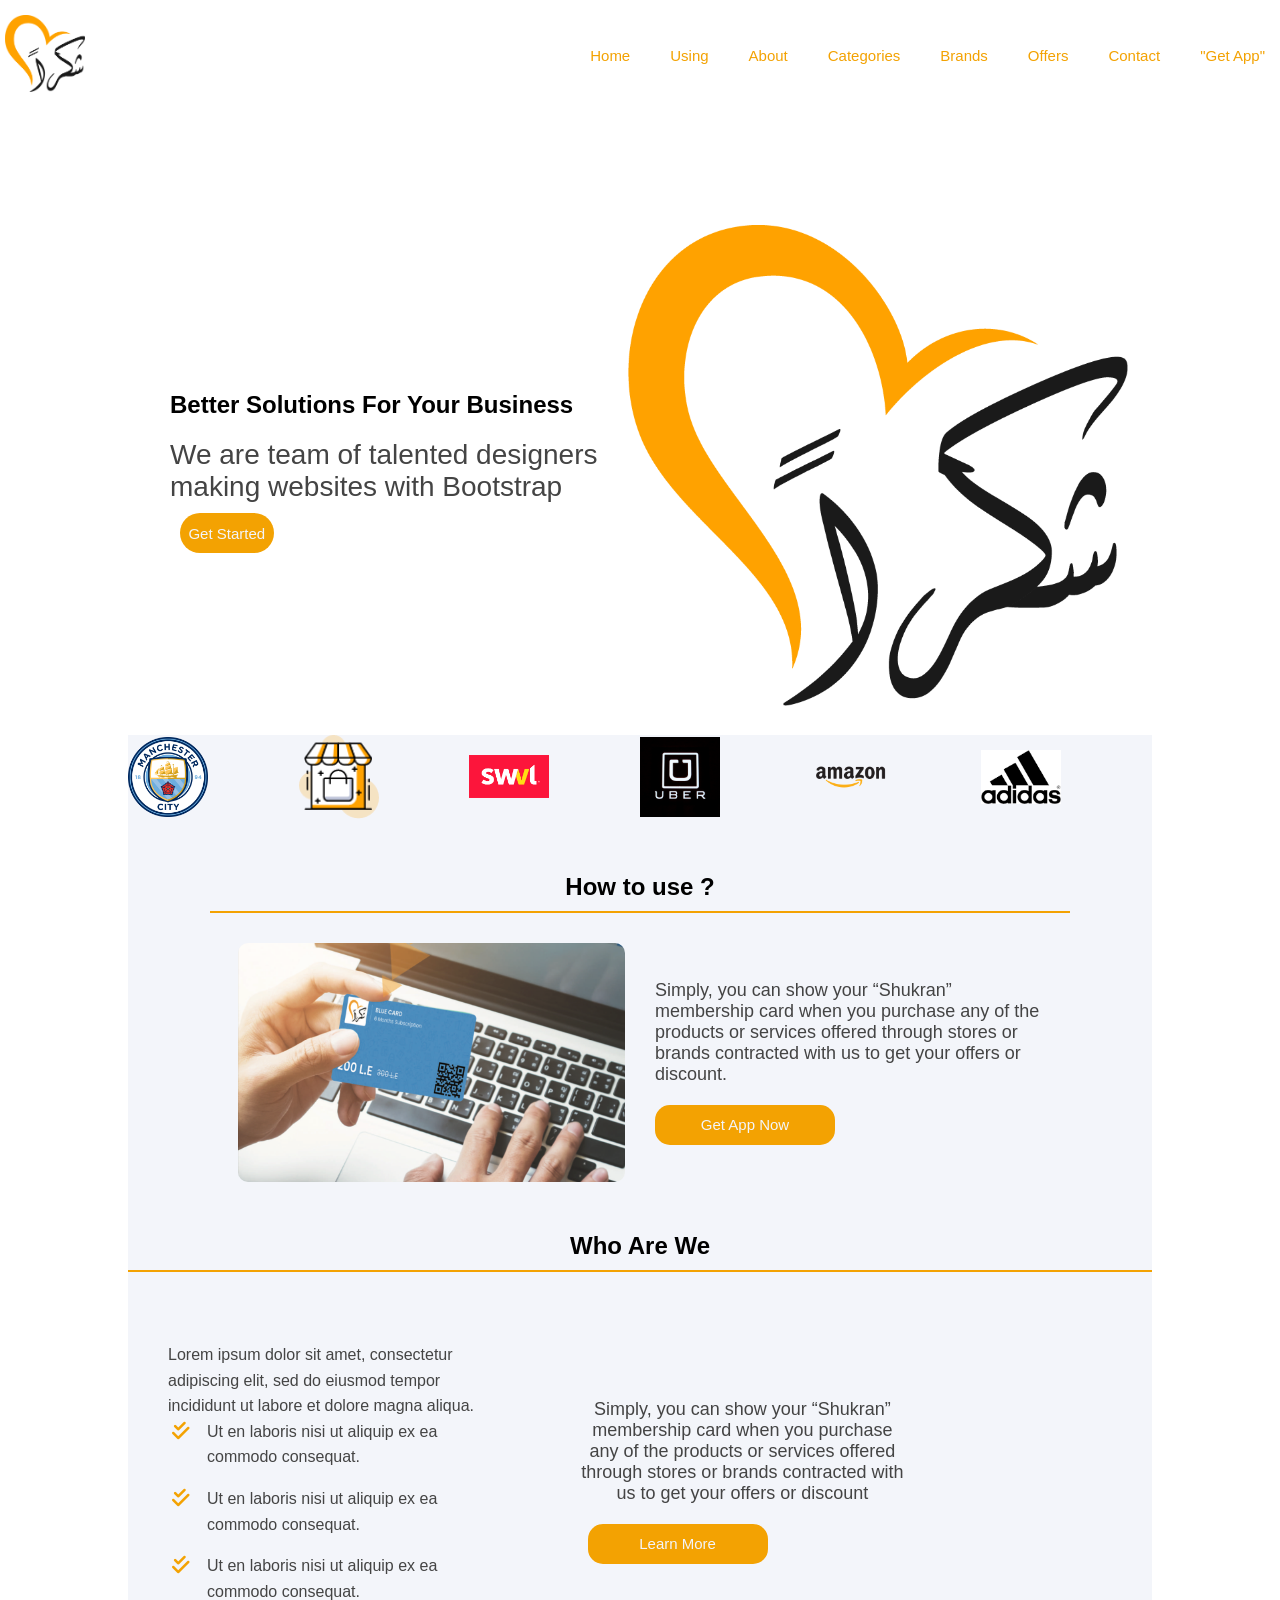
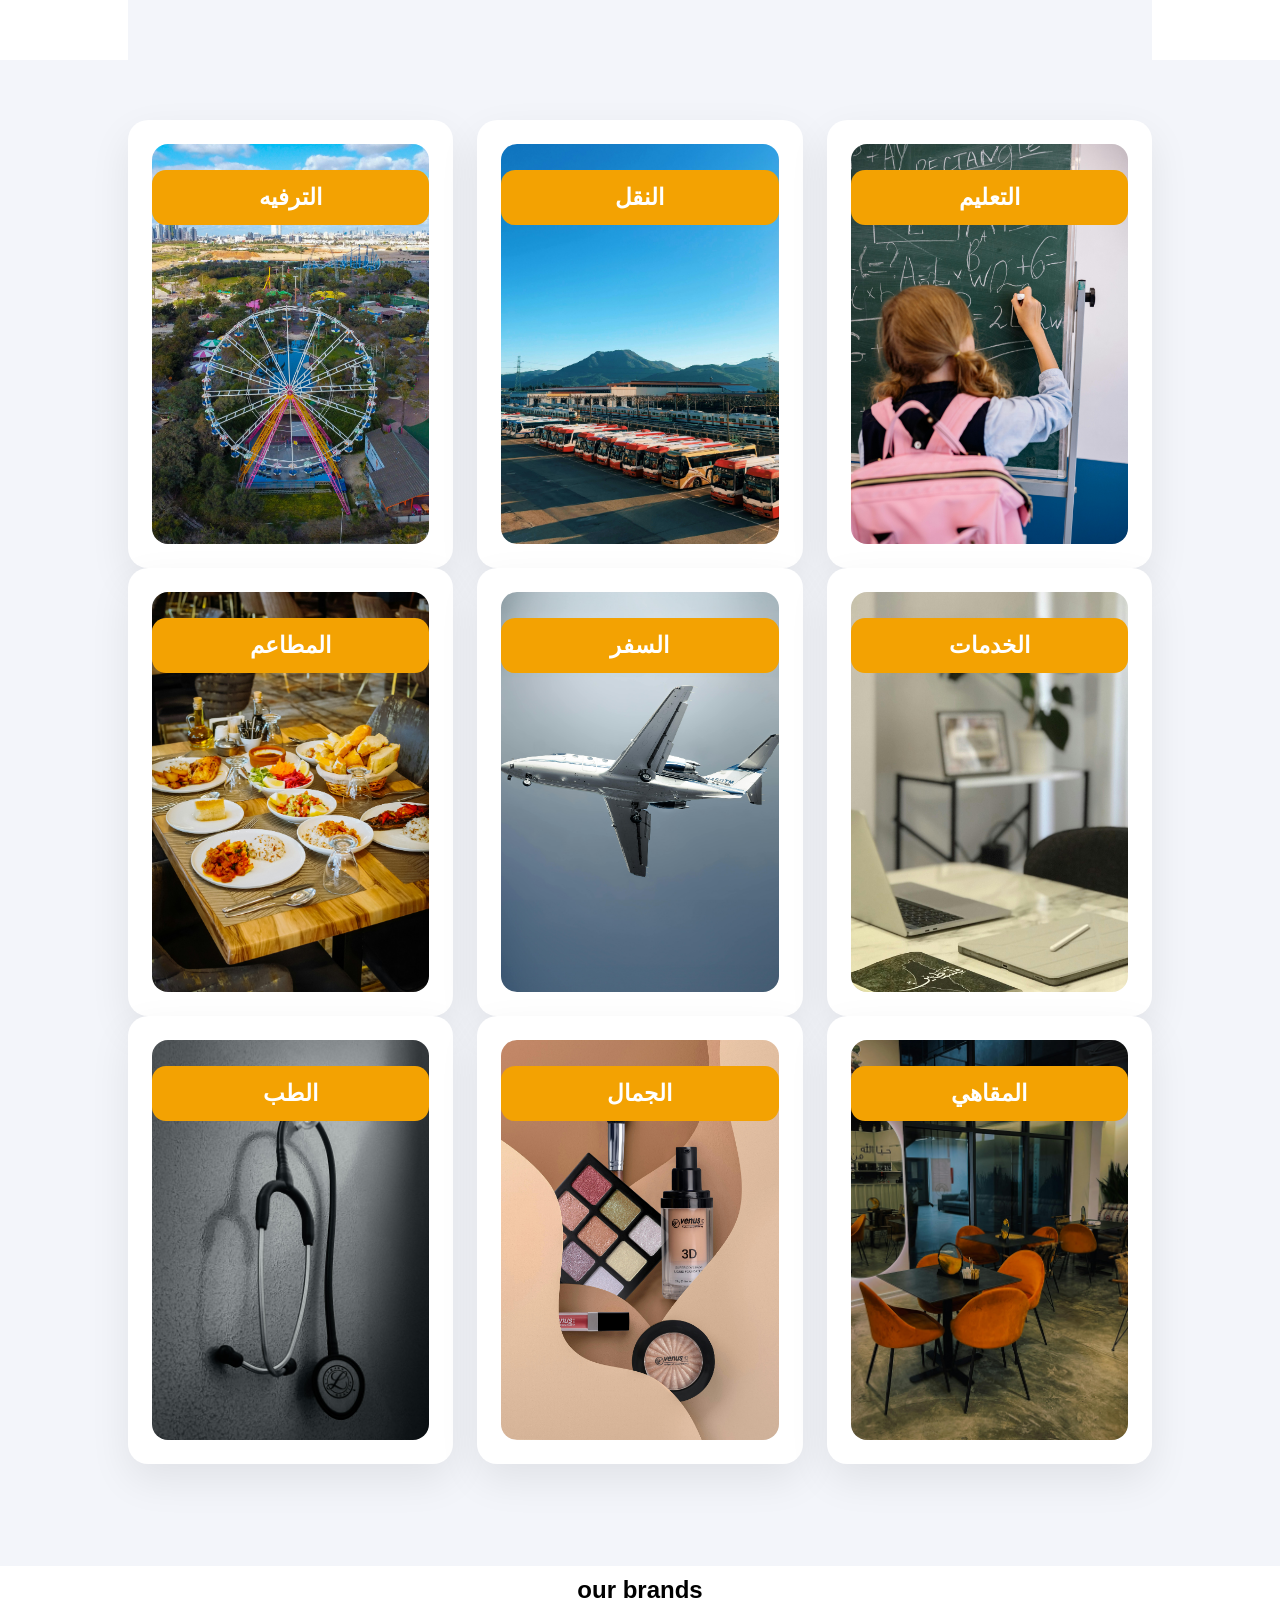
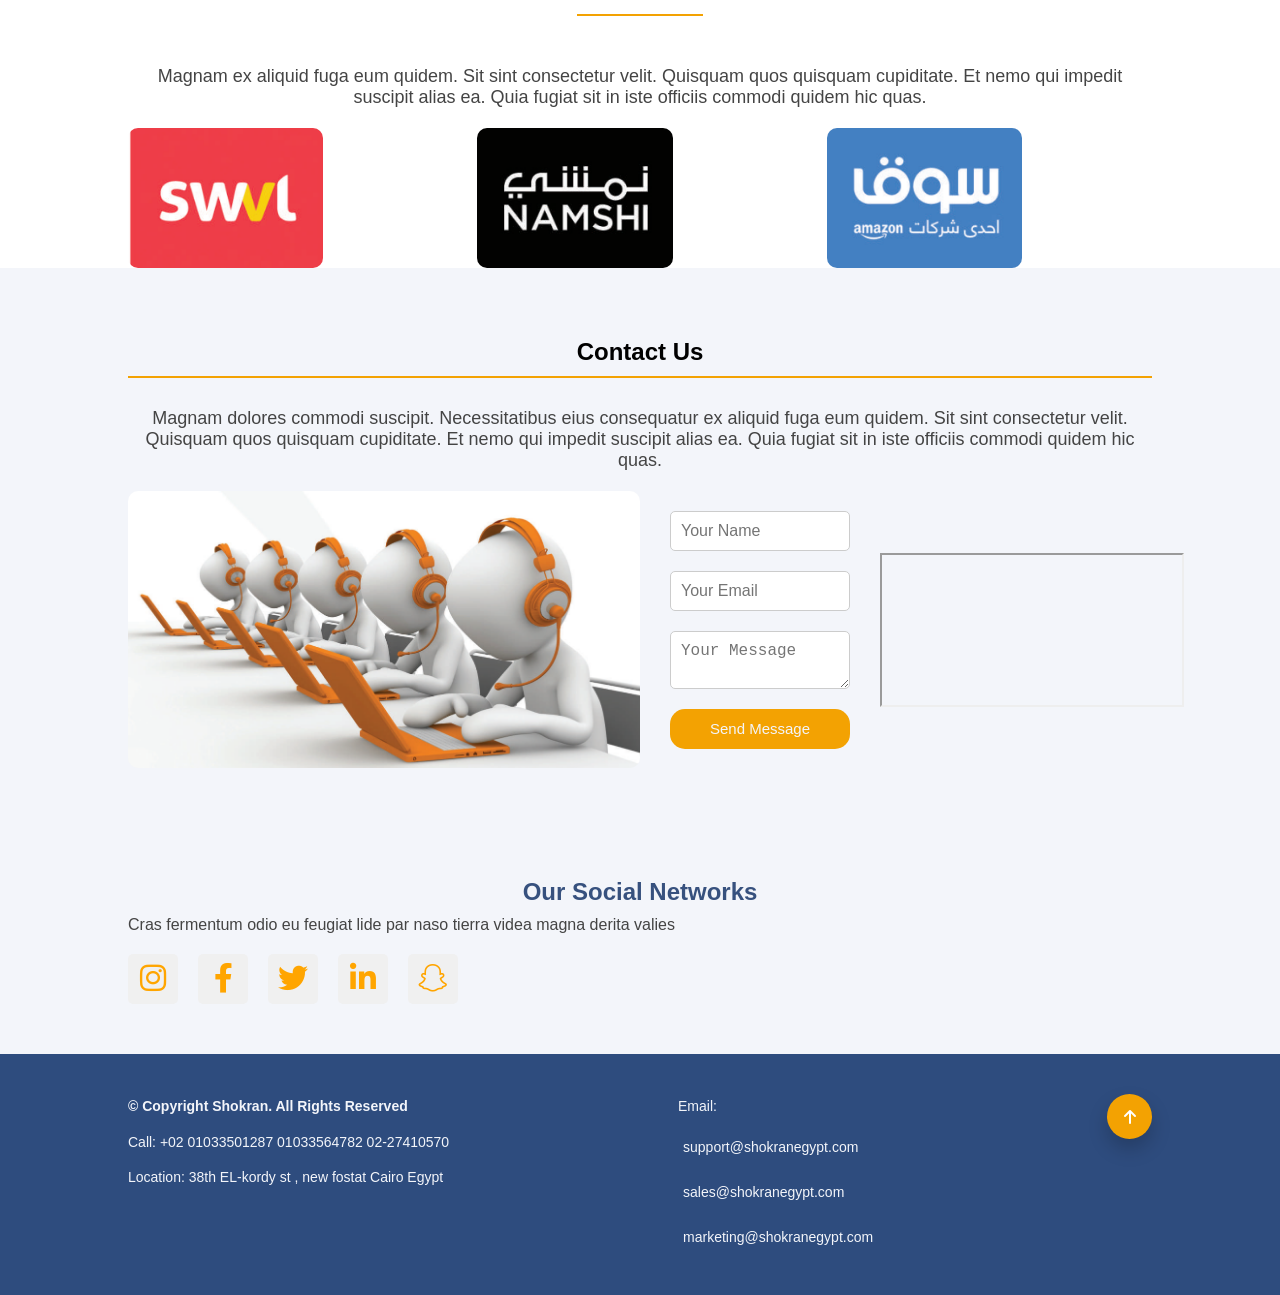
<file: index.html>
<!DOCTYPE html>
<html lang="en">

<head>
    <meta charset="UTF-8">
    <meta name="viewport" content="width=device-width, initial-scale=1.0">
    <title>shokran</title>
    <link rel="preconnect" href="https://fonts.googleapis.com">
    <link rel="preconnect" href="https://fonts.gstatic.com" crossorigin>
    <link
        href="https://fonts.googleapis.com/css2?family=EB+Garamond:ital,wght@0,400..800;1,400..800&family=Lato:ital,wght@0,100;0,300;0,400;0,700;0,900;1,100;1,300;1,400;1,700;1,900&family=PT+Serif:ital,wght@0,400;0,700;1,400;1,700&family=Roboto:ital,wght@0,100..900;1,100..900&display=swap"
        rel="stylesheet">
    <link href="./css/stayle.css" rel="stylesheet">
    <link rel="stylesheet" href="./assets/vendors/awesome/all.min.css">
    <link rel="stylesheet" href="https://cdnjs.cloudflare.com/ajax/libs/font-awesome/6.0.0/css/all.min.css">
</head>

<body id="top">
    <!-- --------------------header------------- -->
    <header class="header">
        <div class="container">
            <a href="./index.html" class="logo">
                <img src="./assets/images/shokran.png" alt="shokran lgo">
            </a>
            <nav>
                <ul class="nav">
                    <li><a href="#hero" class="active">home</a></li>
                    <li><a href="#how-to-use">using</a></li>
                    <li><a href="#about">about</a></li>
                    <li><a href="#categories">categories</a></li>
                    <li><a href="#brands">brands</a></li>
                    <li><a href="./offers.html">offers</a></li>
                    <li><a href="#contact">contact</a></li>
                    <li><a class="getstarted" href="#about">"get app"</a></li>
                </ul>
                <i class="fa-solid fa-bars"></i>
            </nav>
        </div>
    </header>
    <!-- --------------------hero-------------------- -->
    <section class="hero" id="hero">
        <div class="container">
            <div class="hero-content">
                <h1>Better Solutions For Your Business</h1>
                <p>We are team of talented designers making websites with Bootstrap</p>
                <button>get started</button>
            </div>
            <div class="hero-img">
                <img src="./assets/images/shokran.png">
            </div>
        </div>
    </section>
    <section class="container">
        <div class="row">
            <div class="claint"><img src="./assets/images/client-1.png" alt="claint-1"></div>
            <div class="claint"><img src="./assets/images/client-2.png" alt="claint-2"></div>
            <div class="claint"><img src="./assets/images/client-3.png" alt="claint-3"></div>
            <div class="claint"><img src="./assets/images/client-4.png" alt="claint-4"></div>
            <div class="claint"><img src="./assets/images/client-5.png" alt="claint-5"></div>
            <div class="claint"><img src="./assets/images/client-6.png" alt="claint-6"></div>
        </div>
    </section>
    <section class="container" id="how-to-use">
        <div class="main">
            <div class="box">
                <h2>How to use ?</h2>
                <div class="main-content">
                    <div class="use-img">
                        <img src="./assets/images/use.png" alt="use">
                    </div>
                    <div class="text-box">
                        <p>
                            Simply, you can show your “Shukran” membership card when you purchase any of the products or services
                            offered through stores or brands contracted with us to get your offers or discount.
                        </p>
                        <button>get app now</button>
                    </div>
                </div>
            </div>
        </div>
    </section>
     <section class="about" id="about">
      
            <div class="text-box">
                <h2>Who Are We</h2>
                <div class="about-0">
                    <div class="text-about-1">
                    <p>Lorem ipsum dolor sit amet, consectetur adipiscing elit, sed do eiusmod tempor incididunt ut labore et dolore magna aliqua.</p>
                <div class="about-point">
                    <i class="fa-solid fa-check-double"></i>
                    <p>Ut en laboris nisi ut aliquip ex ea commodo consequat.</p>
                </div>
                <div class="about-point">
                    <i class="fa-solid fa-check-double"></i>
                    <p>Ut en laboris nisi ut aliquip ex ea commodo consequat.</p>
                </div>
                <div class="about-point">
                    <i class="fa-solid fa-check-double"></i>
                    <p>Ut en laboris nisi ut aliquip ex ea commodo consequat.</p>
                </div>

            </div>
                    <div class="text-about-2">
                         <p>
                            Simply, you can show your “Shukran” membership card when you purchase any of the products or services
                            offered through stores or brands contracted with us to get your offers or discount
                         </p>
                           
                        <button>learn more</button>
                    </div>
                </div>
            </div>
        
    </section>
    <section class="categoris" id="categories">
        <div class="container">
            <div class="cards-grid">
                <div class="card">
                    <img src="./assets/images/s1.jpg" alt="الترفيه">
                  
                    <button>الترفيه</button>
                </div>
                <div class="card">
                    <img src="./assets/images/s2.jpg" alt="النقل">
                   
                    <button>النقل</button>
                </div>
                <div class="card">
                    <img src="./assets/images/s3.jpg" alt="التعليم">
                    
                    <button>التعليم</button>
                </div>
            </div>
             <div class="cards-grid">
                <div class="card">
                    <img src="./assets/images/s4.jpg" alt="المطاعم">
                  
                    <button>المطاعم</button>
                </div>
                <div class="card">
                    <img src="./assets/images/s5.jpg" alt="السفر">
                 
                    <button>السفر</button>
                </div>
                <div class="card">
                    <img src="./assets/images/s6.jpg" alt="الخدمات">
                  
                    <button>الخدمات</button> 
                </div>
            </div>
             <div class="cards-grid">
                <div class="card">
                    <img src="./assets/images/s7.jpg" alt="الطب">
                  
                    <button>الطب</button>
                </div>
                <div class="card">
                    <img src="./assets/images/s8.jpg" alt="الجمال">
                  
                    <button>الجمال</button>
                </div>
                <div class="card">
                    <img src="./assets/images/s9.jpg" alt="المقاهي">
                    
                        <button>المقاهي</button>
                </div>gigg
            </div>
        </div>
    </section>
    <section class="container">
        <div class="brands">
        <h2>our brands</h2>

<p>Magnam ex aliquid fuga eum quidem. Sit sint consectetur velit. Quisquam quos quisquam cupiditate. Et nemo qui impedit suscipit alias ea. Quia fugiat sit in iste officiis commodi quidem hic quas.</p>
  </div>
  </section>
  <div class="i-brands" id="brands">
    <div class="img">
    <img src="./assets/images/p5.png" alt="brand-1">
    <img src="./assets/images/p6.png" alt="brand-2">
    <img src="./assets/images/p7.png" alt="brand-3">
</div>
  </div>
  <section class="contact" id="contact">
    <div class="container">
        <h2>Contact Us</h2>
        <p>Magnam dolores commodi suscipit. Necessitatibus eius consequatur ex aliquid fuga eum quidem. Sit sint consectetur velit. Quisquam quos quisquam cupiditate. Et nemo qui impedit suscipit alias ea. Quia fugiat sit in iste officiis commodi quidem hic quas.</p>
    </div>  
    <div class="contact-form">
        
           
                <img src="./assets/images/p9.png" alt="use">
            
            
<form action="">
            <input type="text" placeholder="Your Name">
            <input type="email" placeholder="Your Email">
            <textarea placeholder="Your Message"></textarea>
            <button type="submit">Send Message</button>
        </form>
        <iframe src="" frameborder="500"></iframe>
       
    </div>
  </section>

    <section class="social-section">
        <div class="container">
            <h2>Our Social Networks</h2>
            <p>Cras fermentum odio eu feugiat lide par naso tierra videa magna derita valies</p>
            <div class="social-icons">
                <a href=""><i class="fab fa-instagram"></i></a>
                <a href=""><i class="fab fa-facebook-f"></i></a>
                <a href=""><i class="fab fa-twitter"></i></a>
                <a href=""><i class="fab fa-linkedin-in"></i></a>
                <a href=""><i class="fab fa-snapchat-ghost"></i></a>
            </div>
        </div>
    </section>

    <footer class="footer">
        <div class="container footer-inner">
            <div class="footer-left">
                <p>© Copyright Shokran. All Rights Reserved</p>
                <p>Call: +02 01033501287 01033564782 02-27410570</p>
                <p>Location: 38th EL-kordy st , new fostat Cairo Egypt</p>
            </div>
            <div class="footer-right">
                <p>Email:</p>
                <a href="mailto:support@shokranegypt.com">support@shokranegypt.com</a>
                <a href="mailto:sales@shokranegypt.com">sales@shokranegypt.com</a>
                <a href="mailto:marketing@shokranegypt.com">marketing@shokranegypt.com</a>
            </div>
            <a class="top-button" href="#top"><i class="fa-solid fa-arrow-up"></i></a>
        </div>
    </footer>

    <script src="./main.js"></script>
</body>

</html>
</file>
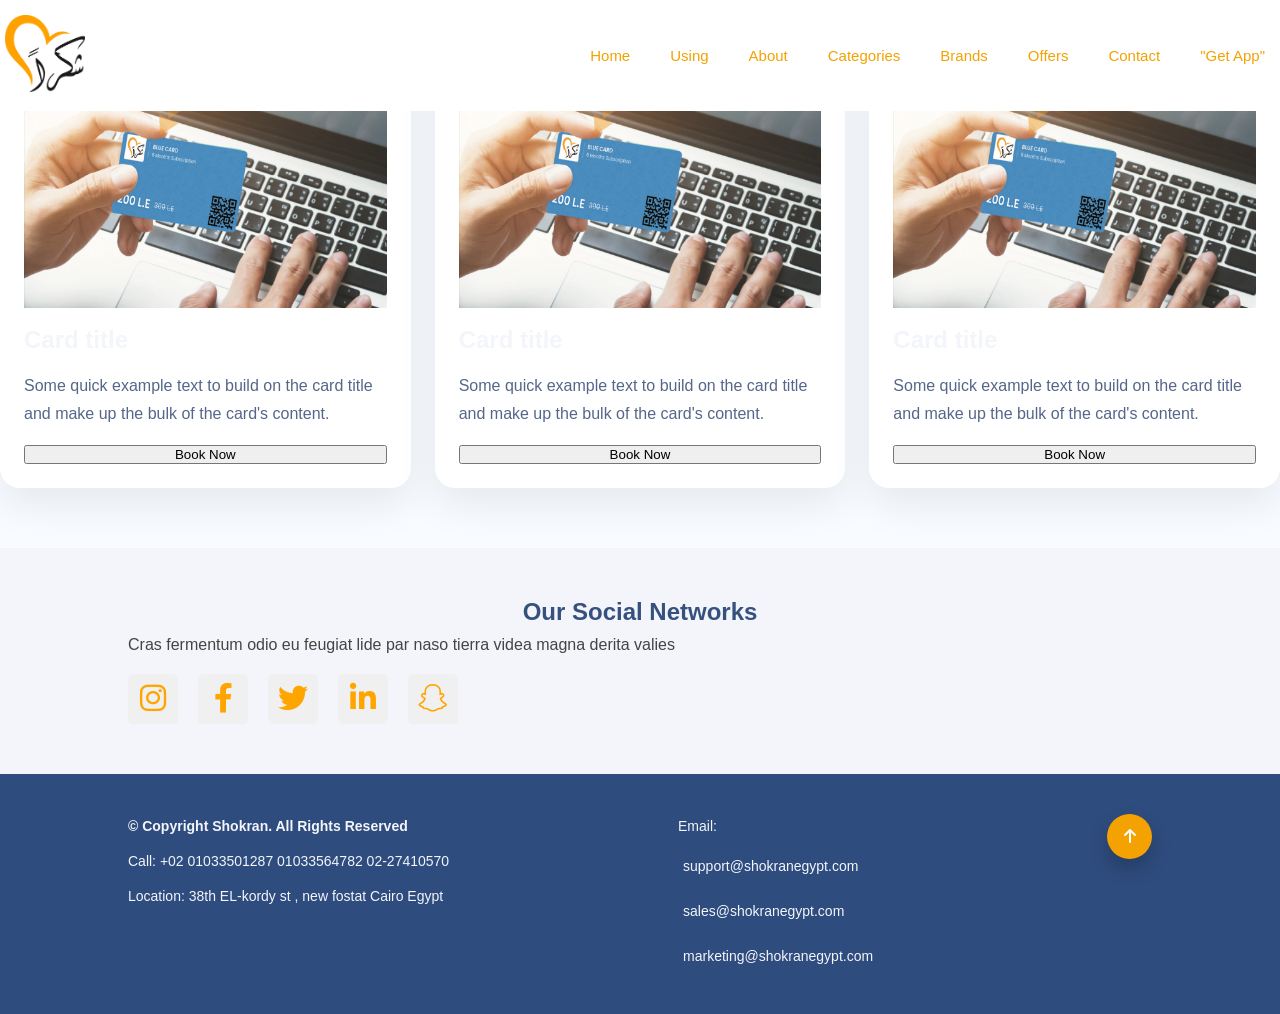
<file: offers.html>
<!DOCTYPE html>
<html lang="en">
<head>
    <meta charset="UTF-8">
    <meta name="viewport" content="width=device-width, initial-scale=1.0">
    <title>shokran</title>
    <link rel="preconnect" href="https://fonts.googleapis.com">
    <link rel="preconnect" href="https://fonts.gstatic.com" crossorigin>
    <link href="https://fonts.googleapis.com/css2?family=EB+Garamond:ital,wght@0,400..800;1,400..800&family=Lato:ital,wght@0,100;0,300;0,400;0,700;0,900;1,100;1,300;1,400;1,700;1,900&family=PT+Serif:ital,wght@0,400;0,700;1,400;1,700&family=Roboto:ital,wght@0,100..900;1,10０..9００&display=swap" rel="stylesheet">
    <link href="./css/stayle.css" rel="stylesheet">
    <link rel="stylesheet" href="https://cdnjs.cloudflare.com/ajax/libs/font-awesome/6.0.0/css/all.min.css">
</head>
<body id="top">
  
    <!-- --------------------header------------- -->
    <header class="header">
        <div class="container">
            <a href="./index.html" class="logo">
                <img src="./assets/images/shokran.png" alt="shokran lgo">
            </a>
            <nav>
                <ul class="nav">
                    <li><a href="#hero" class="active">home</a></li>
                    <li><a href="using">using</a></li>
                    <li><a href="#about">about</a></li>
                    <li><a href="#services">categories</a></li>
                    <li><a href="#brands">brands</a></li>
                    <li><a href="./index.html">offers</a></li>
                    <li><a href="#contact">contact</a></li>
                    <li><a class="getstarted" href="#about">"get app"</a></li>
                </ul>
                <i class="fa-solid fa-bars"></i>
            </nav>
        </div>
    </header>
    <section class="cards-section" id="offers">
        <div class="container">
            <div class="cards-grid">
                <article class="card">
                    <img src="./assets/images/use.png" alt="Offer 1">
                    <h2>Card title</h2>
                    <p>Some quick example text to build on the card title and make up the bulk of the card's content.</p>

                    <button type="button">Book Now</button>
                </article>
                <article class="card">
                    <img src="./assets/images/use.png" alt="Offer 2">
                     <h2>Card title</h2>
                    <p>Some quick example text to build on the card title and make up the bulk of the card's content.</p>
                    <button type="button">Book Now</button>
                </article>
                <article class="card">
                    <img src="./assets/images/use.png" alt="Offer 3">
                     <h2>Card title</h2>
                    <p>Some quick example text to build on the card title and make up the bulk of the card's content.</p>
                    <button type="button">Book Now</button>
                </article>
            </div>
        </div>
    </section>
        
    <section class="social-section">
        <div class="container">
            <h2>Our Social Networks</h2>
            <p>Cras fermentum odio eu feugiat lide par naso tierra videa magna derita valies</p>
            <div class="social-icons">
                <a href=""><i class="fab fa-instagram"></i></a>
                <a href=""><i class="fab fa-facebook-f"></i></a>
                <a href=""><i class="fab fa-twitter"></i></a>
                <a href=""><i class="fab fa-linkedin-in"></i></a>
                <a href=""><i class="fab fa-snapchat-ghost"></i></a>
            </div>
        </div>
    </section>

    <footer class="footer">
        <div class="container footer-inner">
            <div class="footer-left">
                <p>© Copyright Shokran. All Rights Reserved</p>
                <p>Call: +02 01033501287 01033564782 02-27410570</p>
                <p>Location: 38th EL-kordy st , new fostat Cairo Egypt</p>
            </div>
            <div class="footer-right">
                <p>Email:</p>
                <a href="mailto:support@shokranegypt.com">support@shokranegypt.com</a>
                <a href="mailto:sales@shokranegypt.com">sales@shokranegypt.com</a>
                <a href="mailto:marketing@shokranegypt.com">marketing@shokranegypt.com</a>
            </div>
            <a class="top-button" href="#top"><i class="fa-solid fa-arrow-up"></i></a>
        </div>
    </footer>
    
</body>
</html>
</file>
<file: css/stayle.css>
/*--------------design variebls-------------------*/
:root{
     --prime: #37517e;
  --orangered: #F3A202;
  --darkblue: #4668a2;
  --lightblue: #73c5eb;
  --grey:#444444;
  --mist: #f3f5fa;
  --white: #fff;
}
/*-----------res css--------------*/
*{
    box-sizing: border-box;
    padding: 0;
    margin: 0;
}
html{
    scroll-behavior: smooth;
}
@keyframes floatImg {
    0% {
        transform: translateY(0px);
    }
    50% {
        transform: translateY(-20px);
    }
    100% {
        transform: translateY(0px);
    }
}
body{
    font-family: "Open Sans", sans-serif;
  color: var(--grey);
    background-color: var(--ink);
    color: var(--mist);

}
.header{
    position: fixed;
    top: 0;
    background-color: white;
    width: 100%;
    padding: 10px 0px;
    z-index: 1000;
}
.container{
    display: flex;
    width: 80%;
    max-width: 1500px;
    min-width: 350px;
    margin: auto;
    justify-content: space-between;
    align-items: center; 
  


}
a {
  color: var(--orangered);
  text-decoration: none;
  position: relative;
  padding: 5px;
}

a:hover {
  color: var(--lightblue);
  text-decoration: none;
}
a img {
    width: 80px;
}
.header .container nav {
    display: flex;
    align-items: center;
    gap: 20px;
}

.header .container nav i{
    display: none;
    font-size: 28px;
    cursor: pointer;
    color: var(--grey);
}

.header .container ul{
    display: flex;
    flex-wrap: wrap;
    justify-content: space-between;
    gap: 10px;
}

.header .container ul li{
    list-style: none;
    padding: 10px;
    font-size: 15px;
    text-transform: capitalize;
    color: var(--grey);
}

/*----------------hero-------------------*/
.hero{
margin-top: 200px;
    background-color: white;
    width: 100%;
    padding: 15px 0px;
  
}
.hero .container{
     display: flex;
    width: 85%;
    max-width: 1500px;
    min-width: 350px;
    margin:10PX 100PX;
    justify-content: space-between;
    align-items: center;
    border: 0PX 150PX;
    
    

}
.hero .container .hero-content{
    width: 50%;
    margin-left: 60px;
    
}
.hero .container .hero-content h1{
    color: black;
    padding: 10px;
    margin: 0PX;
    font-weight: bold;
    flex-wrap: wrap;
}
.hero .container .hero-content p{
    color: var(--grey);
    font-size: 28PX;
    padding: 10PX;
    margin: 0px;
}
.hero .container .hero-content button{
    width: 20%;
    height: 40px;
    text-align: center;
    color: #f3f5fa;
    font-size: 15PX;
    text-transform: capitalize;
    padding: 5px;
    border: 0px solid white;
    border-radius: 20PX;
    background-color: var(--orangered);
    cursor: pointer;
    margin-left: 20px;
}
.hero .container .hero-content button:hover{
    transition: 3s;
}
.hero .container .hero-content .hero-img{
    width: 50%;
   
}
.hero .container .hero-img img{
    width: 500px;
    margin-right: 60px;
    animation: floatImg 3s ease-in-out infinite;
}
/*--------------row---------------*/

.container{
    width: 100%;

}
.container .row{
    width: 80%;
    max-width: 1500px;
    min-width: 350px;
    display: flex;
    margin: auto;
    align-items: center;
    justify-content: space-between;
    background-color: var(--mist);
  
}
.container .row .claint{
width: 30%;
}
.container .row .claint img{
 width: 80px;
}
.container{
width: 100%;
}
.container .main{
     width: 80%;
     max-width: 1500px;
     min-width: 350px;
       background-color: white;
    display: flex;
    flex-direction: column;
    margin: auto;
    align-items: center;
    justify-content: center;
    background-color: var(--mist);
}
.container .main .box{
    width: 100%;
    max-width: 900px;
    margin: 20px;
    padding: 20px;
    border-radius: 10px;
}
.container .main .box h2{
    display: block;
    text-align: center;
    color: black;
    padding: 10px 0;
    margin: 0 auto 30px;
    font-weight: bold;
    border-bottom: 2px solid var(--orangered);
}
.container .main .box .main-content{
    display: flex;
    flex-wrap: nowrap;
    gap: 30px;
    align-items: center;
    justify-content: center;
}
.container .main .box .use-img,
.container .main .box .text-box{
    flex: 1 1 45%;
    max-width: 45%;
}
.container .main .box .use-img{
    padding: 0;
    margin: 0;
    border-radius: 10px;
}
.container .main .box .use-img img{
    width: 100%;
    display: block;
    border-radius: 10px;
}
.container .main .box .text-box{
    display: flex;
    flex-direction: column;
    justify-content: center;
}
.container .main .box p{
    color: var(--grey);
    font-size: 18PX;
    padding: 0;
    margin: 0 0 20px;
    text-align: left;
}
.container .main .box button{
    width: fit-content;
    min-width: 180px;
    height: 40px;
    text-align: center;
    color: #f3f5fa;
    font-size: 15PX;
    text-transform: capitalize;
    padding: 5px 15px;
    border: 0px solid white;
    border-radius: 15PX;
    background-color: var(--orangered);
    cursor: pointer;
    margin: 0;
    display: inline-flex;
    align-items: center;
    justify-content: center;
}
@media (max-width: 768px) {
    .container .main .box .main-content{
        flex-direction: column;
    }
    .container .main .box .text-box,
    .container .main .box .use-img{
        max-width: 100%;
        width: 100%;
    }
    .container .main .box p{
        text-align: center;
    }
    .container .main .box button{
        margin: 0 auto;
    }
}
/* ----------------------offers-------------------------- */
.cards-section{
    padding: 60px 0;
    background-color: #f8fbff;
}

.cards-grid{
    display: grid;
    grid-template-columns: repeat(auto-fit, minmax(260px, 1fr));
    gap: 24px;
    width: 100%;
    margin: auto;
}

.card{
    background-color: #fff;
    padding: 24px;
    border-radius: 20px;
    box-shadow: 0 16px 40px rgba(0,0,0,0.08);
    display: flex;
    flex-direction: column;
    gap: 18px;
    position: relative;
    overflow: hidden;
}

.categoris .container .card img{
    width: 100%;
    height: 400px;
    border-radius: 16px;
    object-fit: cover;
    display: block;
    transition: transform 0.3s ease;
}

.categoris .container .card:hover img{
    transform: translateY(-5px);
}

.card p{
    color: #55668a;
    font-size: 16px;
    line-height: 1.7;
}

.categoris .container .card button{
    position: absolute;
    top: 50px;
    left: 24px;
    right: 24px;
    width: auto;
    padding: 14px 0;
    border: none;
    border-radius: 14px;
    background-color: var(--orangered);
    color: #fff;
    cursor: pointer;
    text-transform: uppercase;
    font-weight: 600;
    font-size: 23px;
}

.card button:hover{
    opacity: 0.95;
}

/*--------------social section---------------*/
.social-section {
    width: 100%;
    padding: 50px 0;
    text-align: center;
     background-color: var(--mist);
}

.social-section .container {
    width: 80%;
    max-width: 1500px;
    min-width: 350px;
    display: block;
    margin: auto;
    text-align: center;
}
.social-section h2 {
    display: block;
    text-align: center;
    color: var(--prime);
    margin-bottom: 10px;
    font-size: 24px;
}

.social-section p {
    display: block;
    text-align: left;
    color: var(--grey);
    margin-bottom: 20px;
    font-size: 16px;
}

.social-icons {
    
    text-align: center;
    display: flex;
    justify-content: flex-start;
    gap: 20px;
    align-items: center;
}

.social-icons a i {
    font-size: 30px;
    color: orange;
    transition: color 0.3s ease;
}

.social-icons a:hover i {
    color: var(--darkblue);
}

.social-icons a {
  
    text-decoration: none;
    width: 50px;
    height: 50px;
    background-color: #f0f0f0;
    border-radius: 5px;
    text-align: center;
    line-height: 50px;
    transition: background-color 0.3s ease;
}

.social-icons a:hover {
    background-color: #e0e0e0;
}

/*--------------footer---------------*/
.footer {
    background-color: #2e4c7e;
    color: #f3f5fa;
    padding: 40px 0;
}

.footer .container {
    width: 80%;
    max-width: 1500px;
    min-width: 350px;
    display: flex;
    justify-content: space-between;
    align-items: flex-start;
    gap: 20px;
    margin: auto;
}

.footer-left,
.footer-right {
    display: flex;
    flex-direction: column;
    gap: 10px;
}

.footer-left p,
.footer-right p,
.footer-right a {
    color: #f3f5fa;
    font-size: 14px;
    line-height: 1.8;
}

.footer-left p:first-child {
    font-weight: 600;
}

.footer-right a {
    text-decoration: none;
}

.footer-right a:hover {
    color: var(--orangered);
}

.top-button {
    display: inline-flex;
    width: 45px;
    height: 45px;
    background-color: var(--orangered);
    color: #fff;
    border-radius: 50%;
    justify-content: center;
    align-items: center;
    text-decoration: none;
    box-shadow: 0 10px 20px rgba(0, 0, 0, 0.2);
}

.top-button:hover {
    background-color: #f3c262;
}
.about{
    width: 100%;

}
.about .text-box{
 width: 80%;
 max-width: 1500px;
 min-width: 350px;
       background-color: white;
    display: block;
   flex-wrap: wrap;
    margin: auto;
    align-items: center;
    justify-content: center;
    background-color: var(--mist);
} 
.about .text-box .about-0{
    width: 80%;
    display: flex; 
    align-items: center;
    justify-content: space-between;
}
.about .text-box .text-about-1{
   width: 50%;
   
    margin: 20px;
    padding: 20px;
    border-radius: 10px;
}
.about .text-box .text-about-1 > p{
    color: var(--grey);
    font-size: 16px;
    padding: 0;
    margin: 0 0 24px 0;
    text-align: left;
    line-height: 1.6;
}
.about .text-box .text-about-1 .about-point{
    display: flex;
    align-items: flex-start;
    gap: 14px;
    margin-bottom: 16px;
}
.about .text-box .text-about-1 .about-point i{
    font-size: 20px;
    color: var(--orangered);
    margin-top: 2px;
    min-width: 20px;
    flex-shrink: 0;
    display: inline-block;
}
.about .text-box .text-about-1 .about-point p{
    color: var(--grey);
    font-size: 16px;
    padding: 0;
    margin: 0;
    text-align: left;
    line-height: 1.6;
}
.about .text-box .text-about-2{
   width: 50%;
   
    margin: 20px;
    padding: 20px;
    border-radius: 10px;
    align-items: center;
    justify-content: space-between; 

}
.about .text-box h2{
    display: block;
    text-align: center;
    color: black;
    padding: 10px 0;
    margin: 0 auto 30px;
    font-weight: bold;
    border-bottom: 2px solid var(--orangered);
}
.about .text-box .text-about-1 p{
    color: var(--grey);
    font-size: 16px;
    padding: 0;
    margin: 0;
    text-align: left;
    line-height: 1.6;
}
.about .text-about-1 i{
    font-size: 24px;
    color: var(--orangered);
    margin-top: 3px;
}

.about .text-box .text-about-2 p{
    color: var(--grey);
    font-size: 18PX;
    padding: 0;
    margin: 0 0 20px;
    text-align: center;
}

.about .text-box .text-about-2 button{
    width: fit-content;
    min-width: 180px;
    height: 40px;
    text-align: center;
    color: #f3f5fa;
    font-size: 15PX;
    text-transform: capitalize;
    padding: 5px 15px;
    border: 0px solid white;
    border-radius: 15PX;
    background-color: var(--orangered);
    cursor: pointer;
    margin: 0px 10px;
    display: inline-flex;
    align-items: center;
    justify-content: center;
}
.categoris{
    width: 100%;
    padding: 60px 0;
    background-color: var(--mist);
}
.categoris .container{
    width: 80%;
    max-width: 1500px;
    min-width: 350px;
    display: block;
    margin: auto;
    text-align: center;
}
.categoris .container .cards-grid{
    display: grid;
    grid-template-columns: repeat(3, 1fr);
    gap: 24px;
    width: 100%;
    margin: auto;
}
.container{
width: 100%;
}
.container .brands{
    width: 80%;
    max-width: 1500px;
    min-width: 350px;
    display: flex;
     flex-wrap: wrap;
     gap: 20px;
     align-items: center;
     justify-content: center;
    margin: auto;
    text-align: center;
}
.container .brands h2{
    display: block;
    text-align: center;
    color: black;
    padding: 10px 0;
    margin: 0 auto 30px;
    font-weight: bold;
    border-bottom: 2px solid var(--orangered);
}
 .container .brands p{
    color: var(--grey);
    font-size: 18PX;
    padding: 0;
    margin: 0 0 20px;
    text-align: center;   
 } 
.i-brands {
    width: 100%;
    max-width: 1500px;
    min-width: 350px;
    padding: 0 10%;
    margin: auto;
}

.i-brands .img{
    width: 100%;
    display: grid;
    grid-template-columns: repeat(3, 1fr);
    gap: 24px;
    align-items: center;
}

.i-brands .img img{
    width: 60%;
    height: 140px;
    object-fit: cover;
    margin-left: 0;
    margin-right: 0;
    border-radius: 10px;
    transition: transform 0.3s ease;
}
.contact{
    width: 100%;
    padding: 60px 0;
    background-color: var(--mist);
}
.contact .container{
    width: 80%;
    max-width: 1500px;
    min-width: 350px;
    display: block;
    margin: auto;
    text-align: center;
}
.contact .container h2{
    display: block;
    text-align: center;
    color: black;
    padding: 10px 0;
    margin: 0 auto 30px;
    font-weight: bold;
    border-bottom: 2px solid var(--orangered);
}
.contact .container p{
    color: var(--grey);
    font-size: 18PX;
    padding: 0;
    margin: 0 0 20px;
    text-align: center;   
 }
.contact-form{
    width: 80%;
    max-width: 1500px;
    min-width: 350px;
    display: flex;
    margin: auto;
    gap: 30px;
    align-items: center;
    justify-content: space-between;
}
.contact-form img{
    width: 50%;
    border-radius: 10px;
    object-fit: cover;
}
.contact-form form{
    width: 50%;
    display: flex;
    flex-direction: column;
    gap: 20px;
}
.contact .container form{
    width: 100%;
    max-width: 600px;
    margin: auto;
    display: flex;
    flex-direction: column;
    gap: 20px;

}
.contact-form form input,
.contact-form form textarea{
    width: 100%;
    padding: 10px;
    border: 1px solid #ccc;
    border-radius: 5px;
    font-size: 16px;
}
.contact-form form button{
    width: fit-content;
    min-width: 180px;
    height: 40px;
    text-align: center;
    color: #f3f5fa;
    font-size: 15PX;
    text-transform: capitalize;
    padding: 5px 15px;
    border: 0px solid white;
    border-radius: 15PX;
    background-color: var(--orangered);
    cursor: pointer;
}
.contact .container form input,
.contact .container form textarea{
    width: 100%;
    padding: 10px;
    border: 1px solid #ccc;
    border-radius: 5px;
    font-size: 16px;
}
.contact .container form button{
    width: fit-content;
    min-width: 180px;
    height: 40px;
    text-align: center;
    color: #f3f5fa;
    font-size: 15PX;
    text-transform: capitalize;
    padding: 5px 15px;
    border: 0px solid white;
    border-radius: 15PX;
    background-color: var(--orangered);
    cursor: pointer;
    margin: 0 auto;
    display: inline-flex;
    align-items: center;
    justify-content: center;
}

/* ====================== RESPONSIVE DESIGN ======================== */
@media (max-width: 1024px) {
    .container {
        width: 90%;
    }
    
    .hero .container .hero-img img {
        width: 350px;
        margin-right: 30px;
    }
    
    .contact-form {
        flex-direction: column;
    }
    
    .contact-form img,
    .contact-form form {
        width: 100%;
    }
    
    .i-brands {
        padding: 0 5%;
    }
}

@media (max-width: 768px) {
    .header .container nav i {
        display: block;
    }
    
    .header .container ul {
        position: absolute;
        top: 60px;
        left: 0;
        right: 0;
        flex-direction: column;
        background-color: white;
        padding: 20px;
        gap: 0;
        max-height: 0;
        overflow: hidden;
        transition: max-height 0.3s ease;
        box-shadow: 0 4px 6px rgba(0,0,0,0.1);
        z-index: 999;
    }
    
    .header .container ul.active {
        max-height: 500px;
    }
    
    .header .container ul li {
        padding: 12px 0;
        border-bottom: 1px solid #eee;
    }
    
    .header .container nav {
        position: relative;
    }
    
    .header .container ul li:last-child {
        border-bottom: none;
    }
    
    .hero {
        margin-top: 250px;
    }
    
    .hero .container {
        flex-direction: column;
        margin: 10px 20px;
    }
    
    .hero .container .hero-content {
        width: 100%;
        margin-left: 0;
        text-align: center;
    }
    
    .hero .container .hero-content h1 {
        font-size: 24px;
    }
    
    .hero .container .hero-content p {
        font-size: 16px;
    }
    
    .hero .container .hero-content button {
        width: 30%;
        margin-left: 0;
        margin-top: 15px;
    }
    
    .hero .container .hero-img {
        width: 100%;
    }
    
    .hero .container .hero-img img {
        width: 250px;
        margin-right: 0;
        margin-top: 20px;
    }
    
    .about .text-box .about-0 {
        flex-direction: column;
    }
    
    .about .text-box .text-about-1,
    .about .text-box .text-about-2 {
        width: 100%;
    }
    
    .categoris .container .cards-grid {
        grid-template-columns: repeat(2, 1fr);
    }
    
    .contact-form {
        flex-direction: column;
        width: 90%;
    }
    
    .contact-form img,
    .contact-form form {
        width: 100%;
    }
    
    .i-brands {
        width: 95%;
        padding: 0;
    }
    
    .i-brands .img {
        width: 100%;
        grid-template-columns: 1fr;
    }
    
    .i-brands .img img {
        width: 100%;
    }

    .social-icons {
        flex-wrap: wrap;
        justify-content: center;
    }
    
    .footer .container.footer-inner {
        flex-direction: column;
        gap: 20px;
    }
}

@media (max-width: 480px) {
    .container {
        width: 95%;
    }
    
    .header {
        padding: 5px 0;
    }
    
    .hero {
        margin-top: 200px;
    }
    
    .hero .container .hero-img img {
        width: 150px;
    }
    
    .hero .container .hero-content h1 {
        font-size: 18px;
    }
    
    .hero .container .hero-content p {
        font-size: 14px;
    }
    
    .categoris .container .cards-grid {
        grid-template-columns: 1fr;
    }
    
    .about .text-box .text-about-1 .about-point i {
        font-size: 20px;
    }
    
    .i-brands .img img {
        height: 150px;
    }
    
    .contact .container form {
        max-width: 100%;
    }
    
    .social-icons {
        gap: 10px;
    }
}
</file>
